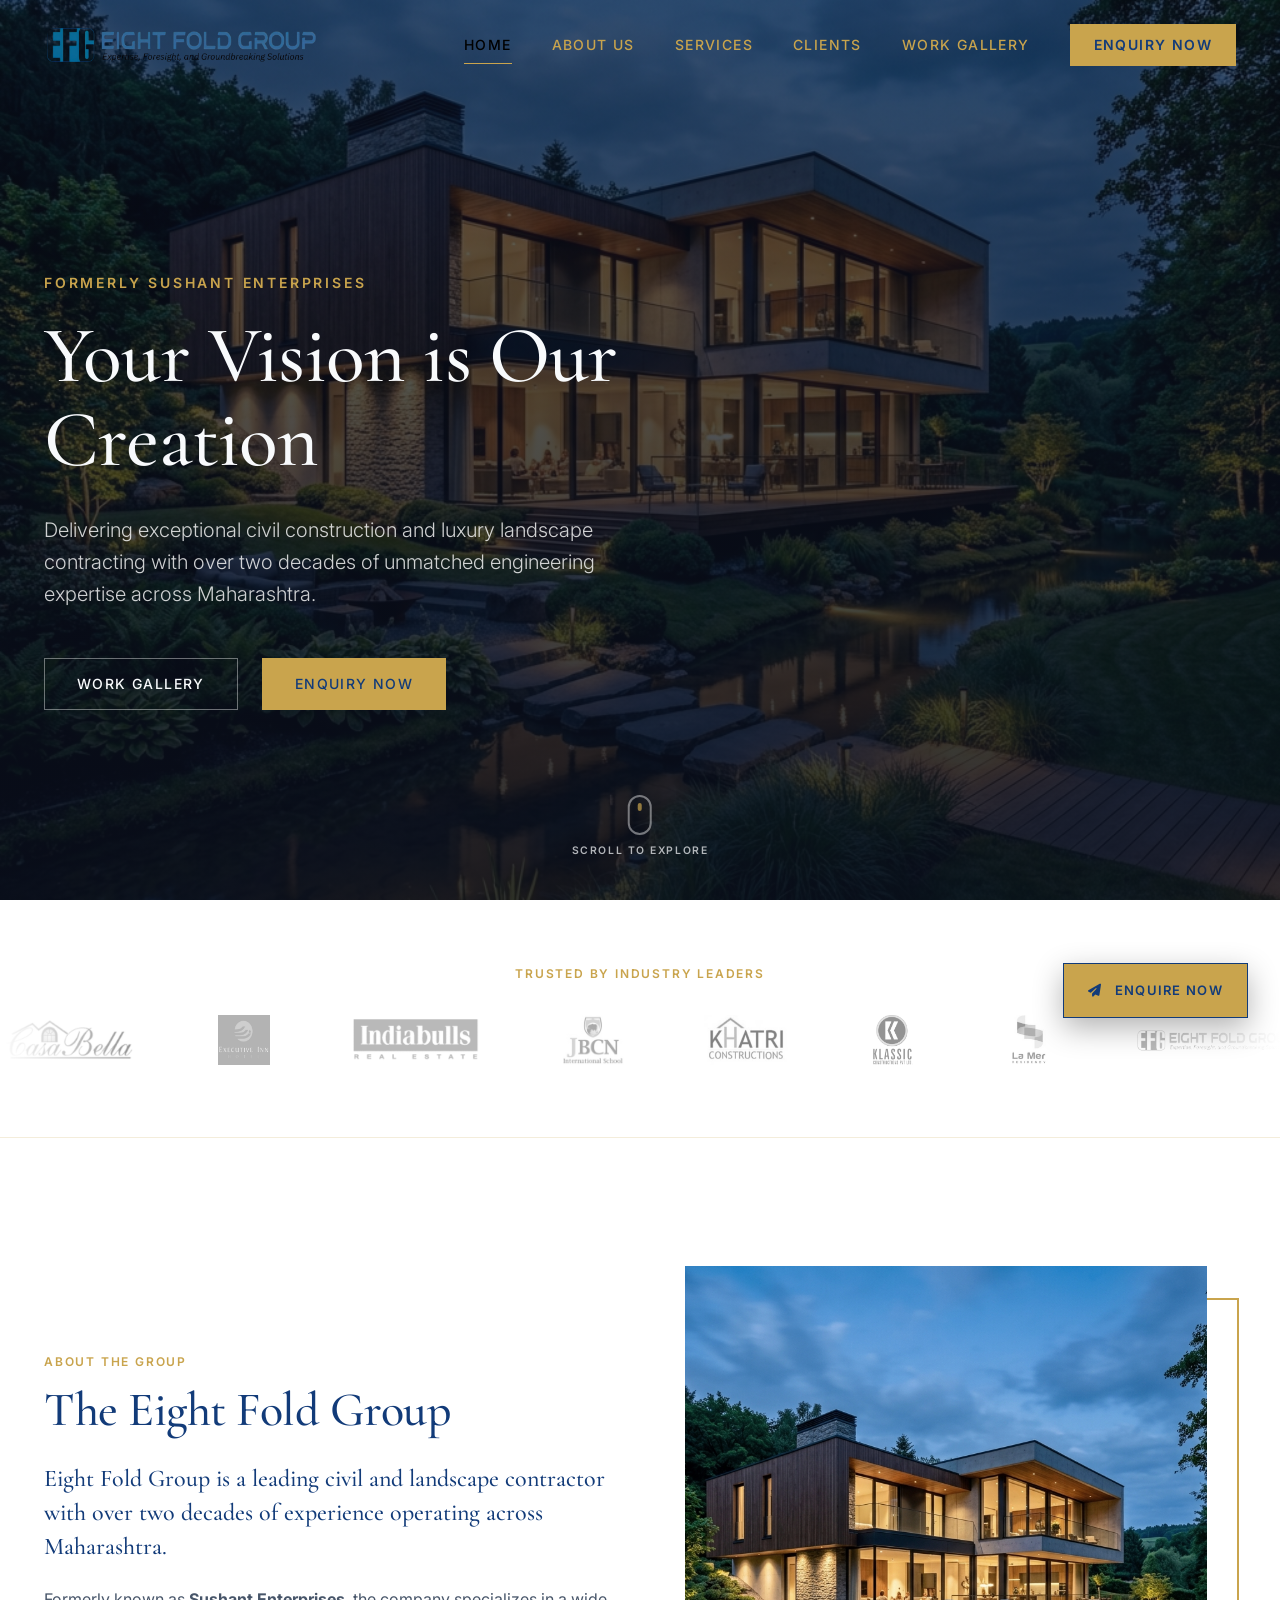
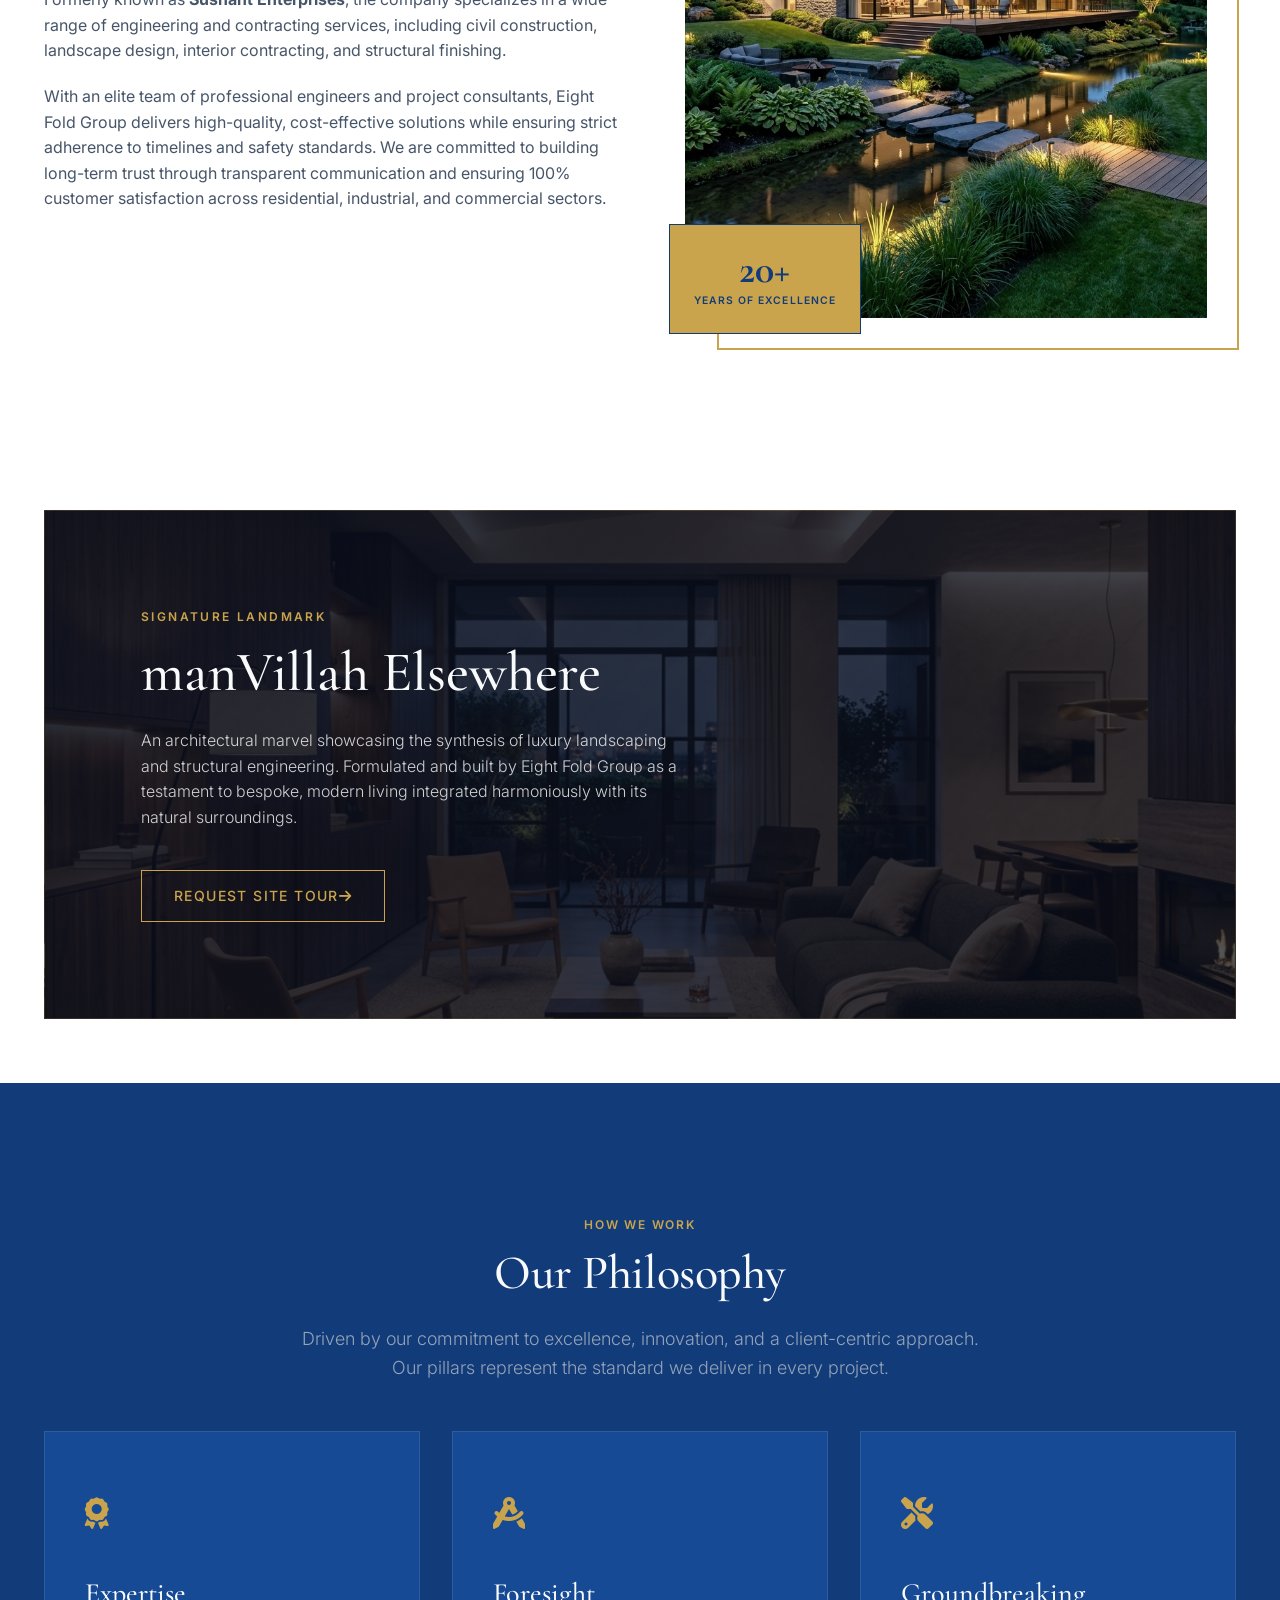
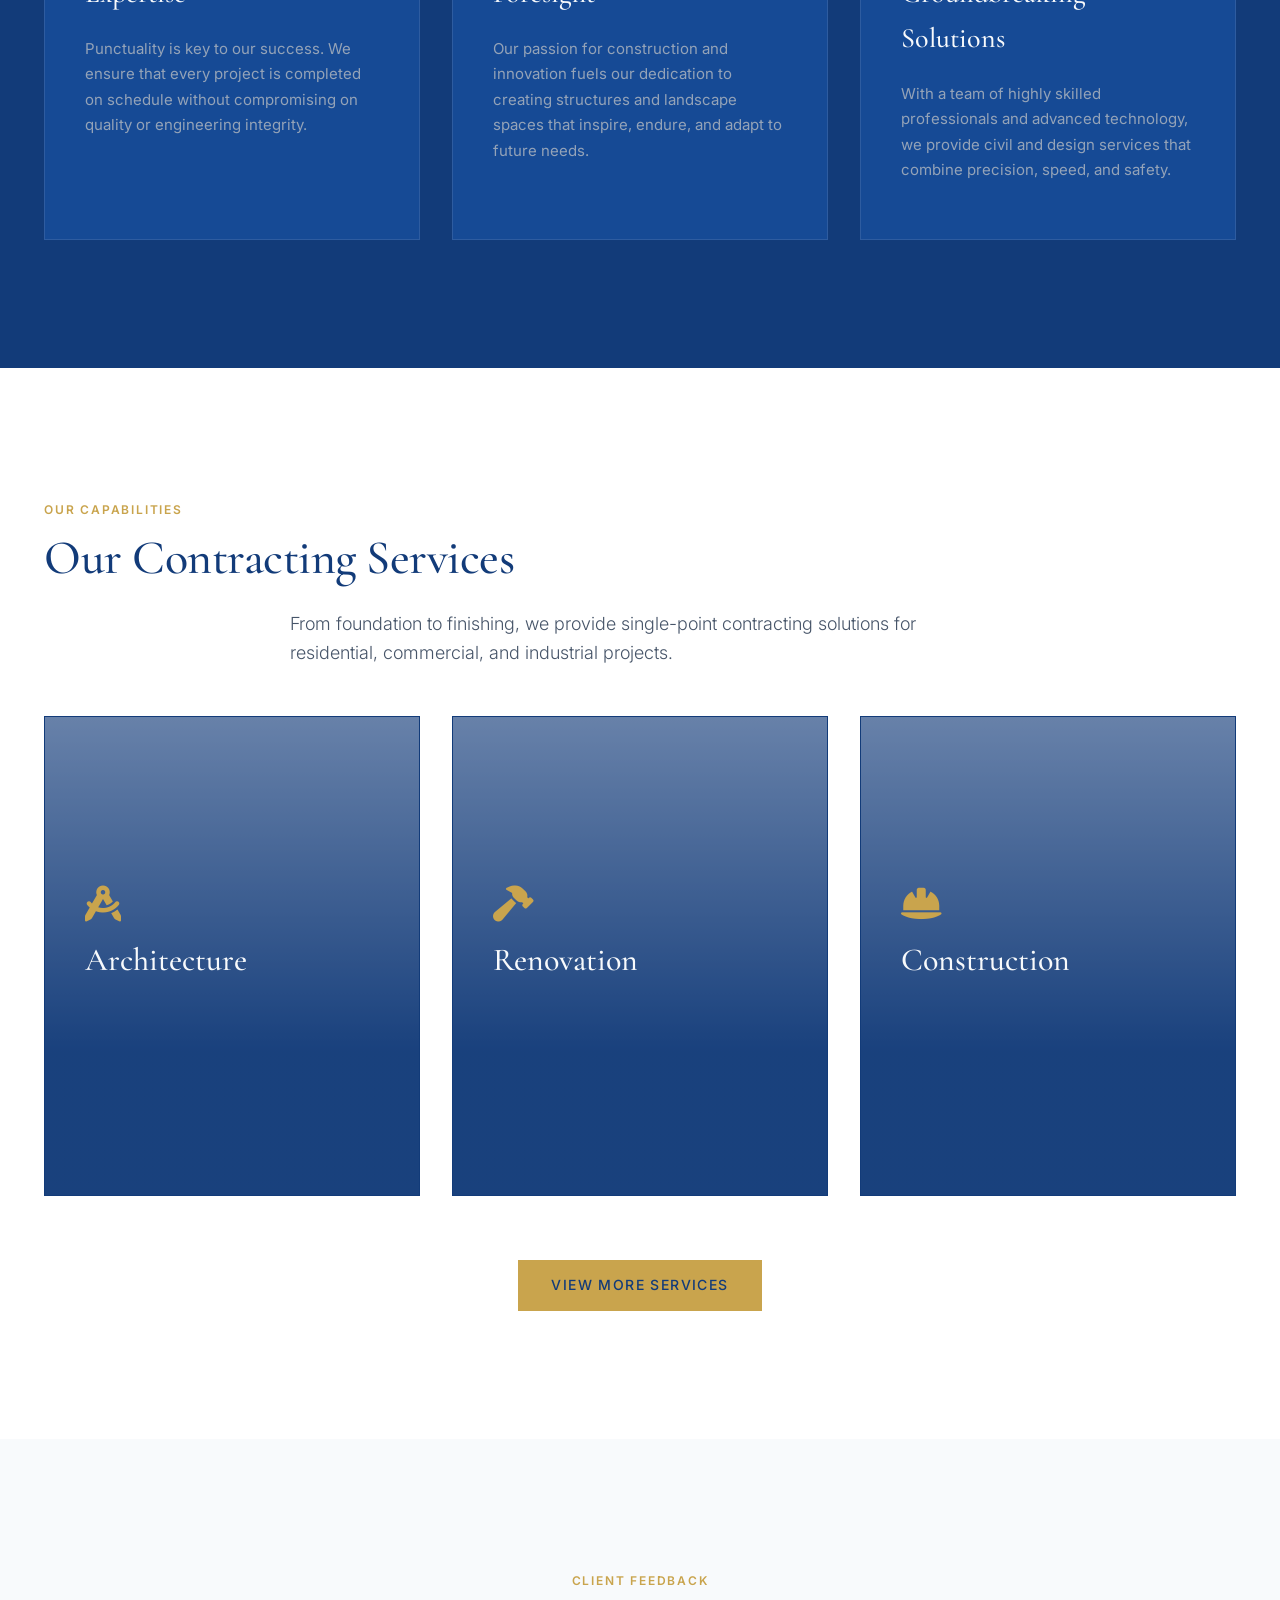
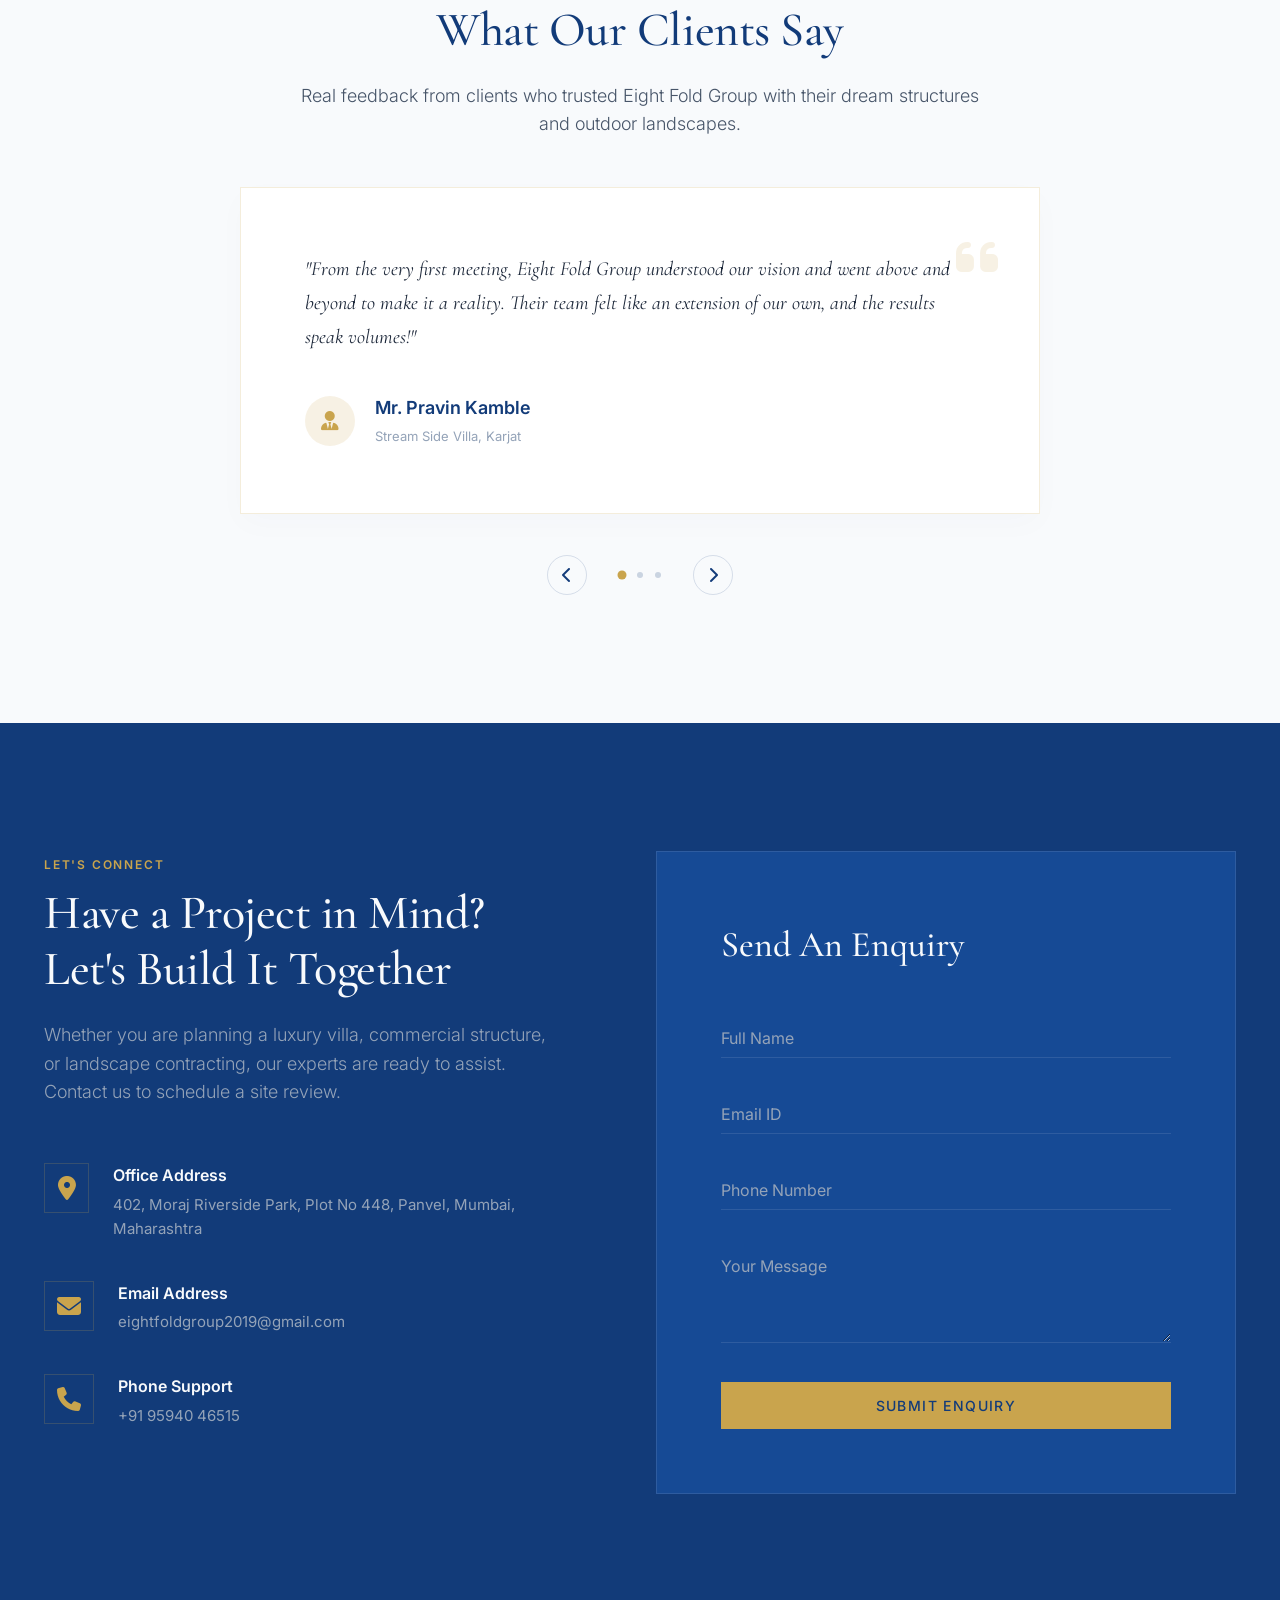
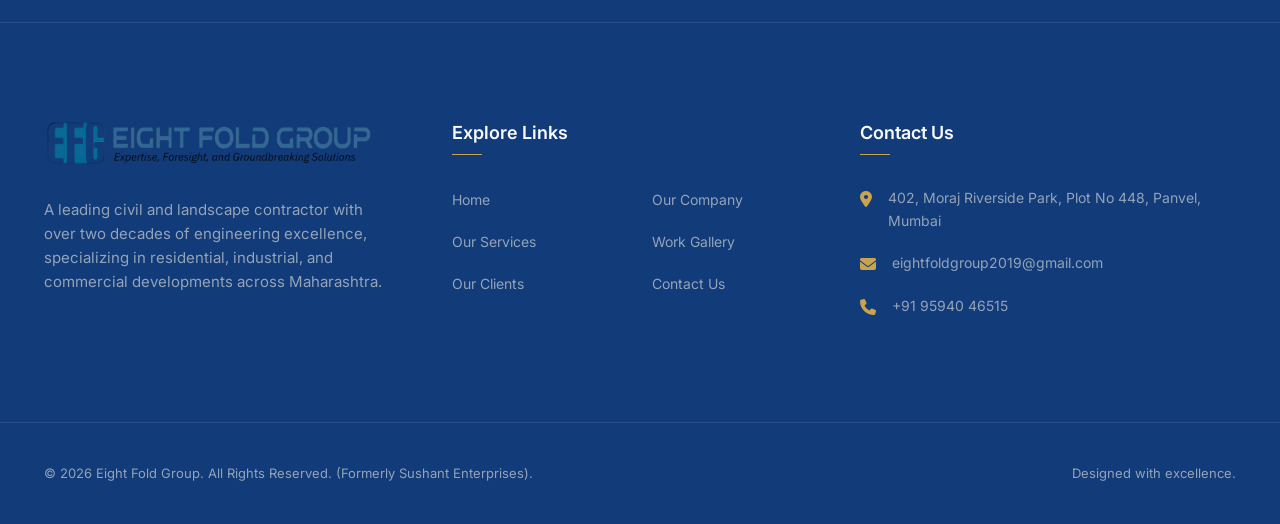
<file: index.html>
<!DOCTYPE html>
<html lang="en">
<head>
    <meta charset="UTF-8">
    <meta name="viewport" content="width=device-width, initial-scale=1.0">
    <title>Eight Fold Group | Civil & Landscape Contractor Maharashtra</title>
    <meta name="description" content="Eight Fold Group (formerly Sushant Enterprises) is Maharashtra's premier civil and landscape contractor. Specializing in civil construction, premium landscaping, and luxury finishing work.">
    <meta name="keywords" content="Civil Contractor, Landscape Contractor, Maharashtra Construction, Sushant Enterprises, Eight Fold Group, Luxury Landscaping, Panvel, Mumbai Construction">
    <meta name="author" content="Eight Fold Group">
    
    <!-- Google Fonts -->
    <link rel="preconnect" href="https://fonts.googleapis.com">
    <link rel="preconnect" href="https://fonts.gstatic.com" crossorigin>
    <link href="https://fonts.googleapis.com/css2?family=Cormorant+Garamond:ital,wght@0,300;0,400;0,500;0,600;0,700;1,400&family=Inter:wght@300;400;500;600;700&display=swap" rel="stylesheet">
    
    <!-- FontAwesome for Premium Icons -->
    <link rel="stylesheet" href="https://cdnjs.cloudflare.com/ajax/libs/font-awesome/6.4.0/css/all.min.css">
    
    <!-- Custom CSS -->
    <link rel="stylesheet" href="css/style.css">
</head>
<body>

    <!-- Header Navigation -->
    <header class="header" id="main-header">
        <div class="container header-container">
            <a href="#home" class="logo" id="nav-logo">
                <img src="assets/images/logo.png" alt="Eight Fold Group" style="height: 40px; width: auto; display: block;">
            </a>
            
            <nav class="nav-menu" id="nav-menu">
                <a href="#home" class="nav-link active">Home</a>
                <a href="#about" class="nav-link">About Us</a>
                <a href="services.html" class="nav-link">Services</a>
                <a href="#clients" class="nav-link">Clients</a>
                <a href="gallery.html" class="nav-link">Work Gallery</a>
                <a href="#contact" class="nav-link nav-cta">Enquiry Now</a>
            </nav>

            <button class="mobile-nav-toggle" id="mobile-menu-btn" aria-label="Toggle Navigation Menu">
                <span class="bar"></span>
                <span class="bar"></span>
                <span class="bar"></span>
            </button>
        </div>
    </header>

    <!-- Hero Section -->
    <section class="hero-section" id="home">
        <div class="hero-slider">
            <div class="hero-slide active" style="background-image: linear-gradient(to bottom, rgba(10, 15, 29, 0.6), rgba(10, 15, 29, 0.85)), url('assets/images/hero-bg.png');"></div>
        </div>
        
        <div class="container hero-content-wrapper">
            <div class="hero-content">
                <span class="hero-subtitle">FORMERLY SUSHANT ENTERPRISES</span>
                <h1 class="hero-title">Your Vision is Our Creation</h1>
                <p class="hero-description">Delivering exceptional civil construction and luxury landscape contracting with over two decades of unmatched engineering expertise across Maharashtra.</p>
                <div class="hero-buttons">
                    <a href="gallery.html" class="btn btn-secondary">Work Gallery</a>
                    <a href="#contact" class="btn btn-primary">Enquiry Now</a>
                </div>
            </div>
        </div>

        <div class="hero-scroll-indicator">
            <span class="mouse-icon">
                <span class="wheel"></span>
            </span>
            <span class="scroll-text">Scroll to Explore</span>
        </div>
    </section>

    <!-- Clients Marquee Section -->
    <section class="clients-marquee-section" id="clients">
        <div class="marquee-title-container">
            <span class="section-tag text-center" style="display: block; margin-bottom: 0;">TRUSTED BY INDUSTRY LEADERS</span>
        </div>
        <div class="marquee-container">
            <div class="marquee-track">
                <!-- We duplicate the logos twice for a seamless infinite loop -->
                <div class="marquee-content">
                    <img src="assets/clients logos/casa.png" alt="Casa" class="client-logo">
                    <img src="assets/clients logos/ex.png" alt="Ex" class="client-logo">
                    <img src="assets/clients logos/indiabulls.png" alt="Indiabulls" class="client-logo">
                    <img src="assets/clients logos/jbcn.png" alt="JBCN" class="client-logo">
                    <img src="assets/clients logos/khatri.png" alt="Khatri" class="client-logo">
                    <img src="assets/clients logos/klassic.png" alt="Klassic" class="client-logo">
                    <img src="assets/clients logos/lamer.png" alt="Lamer" class="client-logo">
                    <img src="assets/clients logos/logo.png" alt="Logo" class="client-logo">
                    <img src="assets/clients logos/love.png" alt="Love" class="client-logo">
                    <img src="assets/clients logos/merch.png" alt="Merch" class="client-logo">
                    <img src="assets/clients logos/moraj.png" alt="Moraj" class="client-logo">
                    <img src="assets/clients logos/mp.png" alt="MP" class="client-logo">
                    <img src="assets/clients logos/nerul.png" alt="Nerul" class="client-logo">
                    <img src="assets/clients logos/orion.png" alt="Orion" class="client-logo">
                    <img src="assets/clients logos/ryan.png" alt="Ryan" class="client-logo">
                </div>
                <!-- Duplicate for seamless loop -->
                <div class="marquee-content">
                    <img src="assets/clients logos/casa.png" alt="Casa" class="client-logo">
                    <img src="assets/clients logos/ex.png" alt="Ex" class="client-logo">
                    <img src="assets/clients logos/indiabulls.png" alt="Indiabulls" class="client-logo">
                    <img src="assets/clients logos/jbcn.png" alt="JBCN" class="client-logo">
                    <img src="assets/clients logos/khatri.png" alt="Khatri" class="client-logo">
                    <img src="assets/clients logos/klassic.png" alt="Klassic" class="client-logo">
                    <img src="assets/clients logos/lamer.png" alt="Lamer" class="client-logo">
                    <img src="assets/clients logos/logo.png" alt="Logo" class="client-logo">
                    <img src="assets/clients logos/love.png" alt="Love" class="client-logo">
                    <img src="assets/clients logos/merch.png" alt="Merch" class="client-logo">
                    <img src="assets/clients logos/moraj.png" alt="Moraj" class="client-logo">
                    <img src="assets/clients logos/mp.png" alt="MP" class="client-logo">
                    <img src="assets/clients logos/nerul.png" alt="Nerul" class="client-logo">
                    <img src="assets/clients logos/orion.png" alt="Orion" class="client-logo">
                    <img src="assets/clients logos/ryan.png" alt="Ryan" class="client-logo">
                </div>
            </div>
        </div>
    </section>

    <!-- About Section -->
    <section class="about-section" id="about">
        <div class="container">
            <div class="grid grid-2">
                <div class="about-text-content">
                    <span class="section-tag">About The Group</span>
                    <h2 class="section-title">The Eight Fold Group</h2>
                    <p class="lead-text">
                        Eight Fold Group is a leading civil and landscape contractor with over two decades of experience operating across Maharashtra.
                    </p>
                    <p class="body-text">
                        Formerly known as <strong>Sushant Enterprises</strong>, the company specializes in a wide range of engineering and contracting services, including civil construction, landscape design, interior contracting, and structural finishing. 
                    </p>
                    <p class="body-text">
                        With an elite team of professional engineers and project consultants, Eight Fold Group delivers high-quality, cost-effective solutions while ensuring strict adherence to timelines and safety standards. We are committed to building long-term trust through transparent communication and ensuring 100% customer satisfaction across residential, industrial, and commercial sectors.
                    </p>
                </div>
                <div class="about-image-showcase">
                    <div class="image-frame">
                        <img src="assets/images/hero-bg.png" alt="Luxury Villa Architecture Design" class="about-img-main">
                        <div class="experience-badge">
                            <span class="years">20+</span>
                            <span class="exp-text">Years of Excellence</span>
                        </div>
                    </div>
                </div>
            </div>
        </div>
    </section>

    <!-- Signature Projects / manVillah Section -->
    <section class="projects-highlight-section">
        <div class="container">
            <div class="highlight-banner" style="background-image: linear-gradient(135deg, rgba(10, 15, 29, 0.9) 0%, rgba(10, 15, 29, 0.7) 100%), url('assets/images/service-interior.png');">
                <div class="highlight-content">
                    <span class="highlight-tag">Signature Landmark</span>
                    <h3 class="highlight-title">manVillah Elsewhere</h3>
                    <p class="highlight-desc">An architectural marvel showcasing the synthesis of luxury landscaping and structural engineering. Formulated and built by Eight Fold Group as a testament to bespoke, modern living integrated harmoniously with its natural surroundings.</p>
                    <a href="#contact" class="btn btn-outline-gold">Request Site Tour <i class="fa-solid fa-arrow-right"></i></a>
                </div>
            </div>
        </div>
    </section>

    <!-- Philosophy Section -->
    <section class="philosophy-section">
        <div class="container">
            <div class="section-header text-center">
                <span class="section-tag">How We Work</span>
                <h2 class="section-title">Our Philosophy</h2>
                <p class="section-subtitle">Driven by our commitment to excellence, innovation, and a client-centric approach. Our pillars represent the standard we deliver in every project.</p>
            </div>
            
            <div class="grid grid-3 philosophy-grid">
                <!-- Pillar 1 -->
                <div class="philosophy-card">
                    <div class="card-icon-wrapper">
                        <i class="fa-solid fa-award"></i>
                    </div>
                    <h3 class="philosophy-card-title">Expertise</h3>
                    <p class="philosophy-card-desc">Punctuality is key to our success. We ensure that every project is completed on schedule without compromising on quality or engineering integrity.</p>
                </div>

                <!-- Pillar 2 -->
                <div class="philosophy-card">
                    <div class="card-icon-wrapper">
                        <i class="fa-solid fa-compass-drafting"></i>
                    </div>
                    <h3 class="philosophy-card-title">Foresight</h3>
                    <p class="philosophy-card-desc">Our passion for construction and innovation fuels our dedication to creating structures and landscape spaces that inspire, endure, and adapt to future needs.</p>
                </div>

                <!-- Pillar 3 -->
                <div class="philosophy-card">
                    <div class="card-icon-wrapper">
                        <i class="fa-solid fa-screwdriver-wrench"></i>
                    </div>
                    <h3 class="philosophy-card-title">Groundbreaking Solutions</h3>
                    <p class="philosophy-card-desc">With a team of highly skilled professionals and advanced technology, we provide civil and design services that combine precision, speed, and safety.</p>
                </div>
            </div>
        </div>
    </section>

    <!-- Services Section -->
    <section class="services-section" id="services">
        <div class="container">
            <div class="section-header">
                <span class="section-tag">Our Capabilities</span>
                <h2 class="section-title">Our Contracting Services</h2>
                <p class="section-subtitle">From foundation to finishing, we provide single-point contracting solutions for residential, commercial, and industrial projects.</p>
            </div>

            <div class="grid grid-3 services-grid">
                <!-- Service 1 -->
                <div class="service-card" style="background-image: linear-gradient(to top, rgba(18, 59, 121, 0.95) 30%, rgba(18, 59, 121, 0.4)), url('https://images.unsplash.com/photo-1486406146926-c627a92ad1ab?q=80&w=800&auto=format&fit=crop');">
                    <div class="service-content">
                        <div class="service-icon"><i class="fa-solid fa-compass-drafting"></i></div>
                        <h3 class="service-title">Architecture</h3>
                        <p class="service-desc">Expert architectural design services blending innovative concepts with functional spaces to bring your visionary projects to life.</p>
                        <a href="#contact" class="service-link">Inquire Details <i class="fa-solid fa-chevron-right"></i></a>
                    </div>
                </div>

                <!-- Service 2 -->
                <div class="service-card" style="background-image: linear-gradient(to top, rgba(18, 59, 121, 0.95) 30%, rgba(18, 59, 121, 0.4)), url('https://images.unsplash.com/photo-1503387762-592deb58ef4e?q=80&w=800&auto=format&fit=crop');">
                    <div class="service-content">
                        <div class="service-icon"><i class="fa-solid fa-hammer"></i></div>
                        <h3 class="service-title">Renovation</h3>
                        <p class="service-desc">Comprehensive remodeling and renovation solutions to modernize your existing structures, enhancing aesthetics and structural integrity.</p>
                        <a href="#contact" class="service-link">Inquire Details <i class="fa-solid fa-chevron-right"></i></a>
                    </div>
                </div>

                <!-- Service 3 -->
                <div class="service-card" style="background-image: linear-gradient(to top, rgba(18, 59, 121, 0.95) 30%, rgba(18, 59, 121, 0.4)), url('https://images.unsplash.com/photo-1504307651254-35680f356dfd?q=80&w=800&auto=format&fit=crop');">
                    <div class="service-content">
                        <div class="service-icon"><i class="fa-solid fa-helmet-safety"></i></div>
                        <h3 class="service-title">Construction</h3>
                        <p class="service-desc">End-to-end building construction services prioritizing premium materials, safety standards, and meticulous engineering.</p>
                        <a href="#contact" class="service-link">Inquire Details <i class="fa-solid fa-chevron-right"></i></a>
                    </div>
                </div>
            </div>

            <div class="services-footer text-center">
                <a href="services.html" class="btn btn-primary">View More Services</a>
            </div>
        </div>
    </section>

    <!-- Testimonials Section -->
    <section class="testimonials-section" id="testimonials">
        <div class="container">
            <div class="section-header text-center">
                <span class="section-tag">Client Feedback</span>
                <h2 class="section-title">What Our Clients Say</h2>
                <p class="section-subtitle">Real feedback from clients who trusted Eight Fold Group with their dream structures and outdoor landscapes.</p>
            </div>

            <div class="testimonial-slider-container">
                <div class="testimonial-slider" id="testimonial-slider">
                    
                    <!-- Testimonial 1 -->
                    <div class="testimonial-slide active">
                        <div class="testimonial-content-card">
                            <div class="quote-icon"><i class="fa-solid fa-quote-left"></i></div>
                            <p class="testimonial-text">
                                "From the very first meeting, Eight Fold Group understood our vision and went above and beyond to make it a reality. Their team felt like an extension of our own, and the results speak volumes!"
                            </p>
                            <div class="client-meta">
                                <div class="client-avatar">
                                    <i class="fa-solid fa-user-tie"></i>
                                </div>
                                <div class="client-info">
                                    <h4 class="client-name">Mr. Pravin Kamble</h4>
                                    <span class="client-project">Stream Side Villa, Karjat</span>
                                </div>
                            </div>
                        </div>
                    </div>

                    <!-- Testimonial 2 -->
                    <div class="testimonial-slide">
                        <div class="testimonial-content-card">
                            <div class="quote-icon"><i class="fa-solid fa-quote-left"></i></div>
                            <p class="testimonial-text">
                                "We are beyond grateful to Eight Fold Group for turning our dreams into a beautiful space. Their passion and dedication were clear in every step, and we couldn't be happier with the final outcome."
                            </p>
                            <div class="client-meta">
                                <div class="client-avatar">
                                    <i class="fa-solid fa-user-tie"></i>
                                </div>
                                <div class="client-info">
                                    <h4 class="client-name">Mrs. Prerana Damani</h4>
                                    <span class="client-project">Architect</span>
                                </div>
                            </div>
                        </div>
                    </div>

                    <!-- Testimonial 3 -->
                    <div class="testimonial-slide">
                        <div class="testimonial-content-card">
                            <div class="quote-icon"><i class="fa-solid fa-quote-left"></i></div>
                            <p class="testimonial-text">
                                "Eight Fold Group brought warmth and care to our project, treating it as if it were their own. Their expertise, combined with a personal touch, made the entire journey truly enjoyable and rewarding."
                            </p>
                            <div class="client-meta">
                                <div class="client-avatar">
                                    <i class="fa-solid fa-user-tie"></i>
                                </div>
                                <div class="client-info">
                                    <h4 class="client-name">Mr. Mahesh Gajur</h4>
                                    <span class="client-project">Waghachiwadi Estate</span>
                                </div>
                            </div>
                        </div>
                    </div>

                </div>

                <!-- Slider Controls -->
                <div class="slider-controls">
                    <button class="slider-arrow prev" id="slider-prev" aria-label="Previous Testimonial"><i class="fa-solid fa-chevron-left"></i></button>
                    <div class="slider-dots" id="slider-dots">
                        <span class="dot active" data-index="0"></span>
                        <span class="dot" data-index="1"></span>
                        <span class="dot" data-index="2"></span>
                    </div>
                    <button class="slider-arrow next" id="slider-next" aria-label="Next Testimonial"><i class="fa-solid fa-chevron-right"></i></button>
                </div>
            </div>
        </div>
    </section>

    <!-- Enquiry / Contact Section -->
    <section class="contact-section" id="contact">
        <div class="container">
            <div class="grid grid-2">
                <div class="contact-info-panel">
                    <span class="section-tag">Let's Connect</span>
                    <h2 class="section-title text-light">Have a Project in Mind? Let's Build It Together</h2>
                    <p class="contact-desc">
                        Whether you are planning a luxury villa, commercial structure, or landscape contracting, our experts are ready to assist. Contact us to schedule a site review.
                    </p>

                    <div class="contact-details-list">
                        <div class="contact-item">
                            <div class="contact-icon"><i class="fa-solid fa-location-dot"></i></div>
                            <div class="contact-text">
                                <h4>Office Address</h4>
                                <p>402, Moraj Riverside Park, Plot No 448, Panvel, Mumbai, Maharashtra</p>
                            </div>
                        </div>
                        <div class="contact-item">
                            <div class="contact-icon"><i class="fa-solid fa-envelope"></i></div>
                            <div class="contact-text">
                                <h4>Email Address</h4>
                                <p><a href="mailto:eightfoldgroup2019@gmail.com">eightfoldgroup2019@gmail.com</a></p>
                            </div>
                        </div>
                        <div class="contact-item">
                            <div class="contact-icon"><i class="fa-solid fa-phone"></i></div>
                            <div class="contact-text">
                                <h4>Phone Support</h4>
                                <p><a href="tel:+919594046515">+91 95940 46515</a></p>
                            </div>
                        </div>
                    </div>
                </div>

                <div class="contact-form-panel">
                    <h3 class="form-title">Send An Enquiry</h3>
                    <form id="enquiry-form" class="enquiry-form">
                        <div class="form-group">
                            <input type="text" id="full-name" name="name" required class="form-input" placeholder=" ">
                            <label for="full-name" class="form-label">Full Name</label>
                        </div>
                        <div class="form-group">
                            <input type="email" id="email-id" name="email" required class="form-input" placeholder=" ">
                            <label for="email-id" class="form-label">Email ID</label>
                        </div>
                        <div class="form-group">
                            <input type="tel" id="phone-number" name="phone" required class="form-input" placeholder=" ">
                            <label for="phone-number" class="form-label">Phone Number</label>
                        </div>
                        <div class="form-group">
                            <textarea id="message" name="message" required class="form-input" rows="4" placeholder=" "></textarea>
                            <label for="message" class="form-label">Your Message</label>
                        </div>
                        <button type="submit" class="btn btn-primary btn-block" id="form-submit-btn">Submit Enquiry</button>
                    </form>
                    <div id="form-response" class="form-response"></div>
                </div>
            </div>
        </div>
    </section>

    <!-- Footer -->
    <footer class="footer">
        <div class="footer-top">
            <div class="container">
                <div class="grid grid-3">
                    <!-- Branding Col -->
                    <div class="footer-col footer-about">
                        <a href="index.html" class="footer-logo" style="display: inline-block;">
                            <img src="assets/images/logo.png" alt="Eight Fold Group" style="height: 48px; width: auto; display: block;">
                        </a>
                        <p class="footer-desc">
                            A leading civil and landscape contractor with over two decades of engineering excellence, specializing in residential, industrial, and commercial developments across Maharashtra.
                        </p>

                    </div>

                    <!-- Links Col -->
                    <div class="footer-col">
                        <h4 class="footer-title">Explore Links</h4>
                        <ul class="footer-links">
                            <li><a href="#home">Home</a></li>
                            <li><a href="#about">Our Company</a></li>
                            <li><a href="#services">Our Services</a></li>
                            <li><a href="gallery.html">Work Gallery</a></li>
                            <li><a href="#clients">Our Clients</a></li>
                            <li><a href="#contact">Contact Us</a></li>
                        </ul>
                    </div>

                    <!-- Contact Info Col -->
                    <div class="footer-col">
                        <h4 class="footer-title">Contact Us</h4>
                        <ul class="footer-contact-info">
                            <li>
                                <i class="fa-solid fa-map-marker-alt"></i>
                                <span>402, Moraj Riverside Park, Plot No 448, Panvel, Mumbai</span>
                            </li>
                            <li>
                                <i class="fa-solid fa-envelope"></i>
                                <a href="mailto:eightfoldgroup2019@gmail.com">eightfoldgroup2019@gmail.com</a>
                            </li>
                            <li>
                                <i class="fa-solid fa-phone"></i>
                                <a href="tel:+919594046515">+91 95940 46515</a>
                            </li>
                        </ul>
                    </div>
                </div>
            </div>
        </div>

        <div class="footer-bottom">
            <div class="container footer-bottom-container">
                <p class="copyright-text">&copy; 2026 Eight Fold Group. All Rights Reserved. (Formerly Sushant Enterprises).</p>
                <p class="design-credit">Designed with excellence.</p>
            </div>
        </div>
    </footer>

    <!-- Floating Quick Enquiry CTA -->
    <a href="#contact" class="floating-cta" aria-label="Contact Us Now">
        <i class="fa-solid fa-paper-plane"></i>
        <span>Enquire Now</span>
    </a>

    <!-- Custom JavaScript -->
    <script src="js/main.js"></script>
</body>
</html>
</file>
<file: css/style.css>
/* -------------------------------------------------------------
   EIGHT FOLD GROUP - PREMIUM CSS STYLESHEET
   ------------------------------------------------------------- */

/* Custom Variables & Colors */
:root {
    --primary-navy: #123B79;
    --secondary-navy: #164A95;
    --navy-tint: #1E5AAE;
    --accent-gold: #C9A44D;
    --accent-gold-hover: #E3C57E;
    --accent-gold-rgb: 201, 164, 77;
    --text-light: #f8fafc;
    --text-muted: #94a3b8;
    --text-dark: #1e293b;
    --text-body: #475569;
    --white: #ffffff;
    --border-color: rgba(201, 164, 77, 0.2);
    --border-color-light: rgba(255, 255, 255, 0.1);
    --font-heading: 'Cormorant Garamond', serif;
    --font-body: 'Inter', sans-serif;
    --transition-smooth: all 0.4s cubic-bezier(0.16, 1, 0.3, 1);
}

/* Reset and Base Styles */
* {
    margin: 0;
    padding: 0;
    box-sizing: border-box;
}

html {
    scroll-behavior: smooth;
    scroll-padding-top: 90px;
    font-size: 16px;
}

body {
    background-color: var(--white);
    color: var(--text-body);
    font-family: var(--font-body);
    line-height: 1.6;
    overflow-x: hidden;
}

h1,
h2,
h3,
h4,
h5,
h6 {
    font-family: var(--font-heading);
    color: var(--primary-navy);
    font-weight: 500;
}

a {
    color: inherit;
    text-decoration: none;
    transition: var(--transition-smooth);
}

img {
    max-width: 100%;
    height: auto;
    display: block;
}

.container {
    width: 100%;
    max-width: 1240px;
    margin: 0 auto;
    padding: 0 1.5rem;
}

/* Grid Utilities */
.grid {
    display: grid;
    gap: 2rem;
}

.grid-2 {
    grid-template-columns: repeat(2, 1fr);
}

.grid-3 {
    grid-template-columns: repeat(3, 1fr);
}

/* Helper Utilities */
.text-center {
    text-align: center;
}

.text-light {
    color: var(--text-light) !important;
}

.section-tag {
    display: inline-block;
    font-family: var(--font-body);
    font-size: 0.75rem;
    font-weight: 600;
    text-transform: uppercase;
    letter-spacing: 0.15em;
    color: var(--accent-gold);
    margin-bottom: 0.75rem;
}

.section-title {
    font-size: 3rem;
    line-height: 1.15;
    margin-bottom: 1.5rem;
    letter-spacing: -0.01em;
}

.section-subtitle {
    font-size: 1.125rem;
    max-width: 700px;
    margin: 0 auto 3rem;
    color: var(--text-body);
    font-weight: 300;
}

/* Button Component */
.btn {
    display: inline-flex;
    align-items: center;
    justify-content: center;
    padding: 0.85rem 2rem;
    font-family: var(--font-body);
    font-size: 0.875rem;
    font-weight: 500;
    text-transform: uppercase;
    letter-spacing: 0.1em;
    border-radius: 0;
    border: 1px solid transparent;
    cursor: pointer;
    transition: var(--transition-smooth);
    position: relative;
    overflow: hidden;
}

.btn-primary {
    background-color: var(--accent-gold);
    color: var(--primary-navy);
    border-color: var(--accent-gold);
}

.btn-primary:hover {
    background-color: var(--accent-gold-hover);
    border-color: var(--accent-gold-hover);
    transform: translateY(-2px);
}

.btn-secondary {
    background-color: transparent;
    color: var(--text-light);
    border-color: rgba(255, 255, 255, 0.4);
}

.btn-secondary:hover {
    background-color: rgba(255, 255, 255, 0.1);
    border-color: var(--text-light);
    transform: translateY(-2px);
}

.btn-outline-gold {
    background-color: transparent;
    color: var(--accent-gold);
    border-color: var(--accent-gold);
}

.btn-outline-gold:hover {
    background-color: var(--accent-gold);
    color: var(--primary-navy);
    transform: translateY(-2px);
}

.btn-block {
    display: flex;
    width: 100%;
}

/* -------------------------------------------------------------
   HEADER SECTION
   ------------------------------------------------------------- */
.header {
    position: fixed;
    top: 0;
    left: 0;
    width: 100%;
    z-index: 1000;
    padding: 1.5rem 0;
    transition: var(--transition-smooth);
    border-bottom: 1px solid transparent;
}

.header.sticky {
    padding: 1rem 0;
    background-color: rgba(255, 255, 255, 0.12);
    backdrop-filter: blur(15px);
    -webkit-backdrop-filter: blur(15px);
    border-bottom: 1px solid var(--border-color);
}

.header-container {
    display: flex;
    align-items: center;
    justify-content: space-between;
}

.logo {
    font-size: 1.5rem;
    font-weight: 700;
    letter-spacing: 0.05em;
    color: var(--text-light);
    font-family: var(--font-body);
}

.logo-accent {
    color: var(--accent-gold);
    font-family: var(--font-heading);
    font-weight: 600;
}

.nav-menu {
    display: flex;
    align-items: center;
    gap: 2.5rem;
}

.nav-link {
    color: var(--accent-gold);
    font-size: 0.875rem;
    font-weight: 500;
    text-transform: uppercase;
    letter-spacing: 0.1em;
    position: relative;
    padding: 0.5rem 0;
}

.nav-link::after {
    content: '';
    position: absolute;
    bottom: 0;
    left: 0;
    width: 0;
    height: 1px;
    background-color: var(--accent-gold);
    transition: var(--transition-smooth);
}

.nav-link:hover,
.nav-link.active {
    color: #000000;
}

.nav-link:hover::after,
.nav-link.active::after {
    width: 100%;
}

.nav-cta {
    background-color: var(--accent-gold);
    color: var(--primary-navy) !important;
    padding: 0.6rem 1.5rem;
    border-radius: 0;
    font-weight: 600;
}

.nav-cta::after {
    display: none;
}

.nav-cta:hover {
    background-color: var(--accent-gold-hover);
    color: var(--primary-navy) !important;
    transform: translateY(-2px);
}

/* Mobile Toggle */
.mobile-nav-toggle {
    display: none;
    flex-direction: column;
    justify-content: space-between;
    width: 24px;
    height: 18px;
    background: transparent;
    border: none;
    cursor: pointer;
}

.mobile-nav-toggle .bar {
    width: 100%;
    height: 2px;
    background-color: var(--text-light);
    transition: var(--transition-smooth);
}

/* -------------------------------------------------------------
   HERO SECTION
   ------------------------------------------------------------- */
.hero-section {
    position: relative;
    height: 100vh;
    min-height: 600px;
    display: flex;
    align-items: center;
    overflow: hidden;
}

.hero-slider {
    position: absolute;
    top: 0;
    left: 0;
    width: 100%;
    height: 100%;
    z-index: 1;
}

.hero-slide {
    position: absolute;
    top: 0;
    left: 0;
    width: 100%;
    height: 100%;
    background-size: cover;
    background-position: center;
    opacity: 0;
    transition: opacity 1.2s ease-in-out;
}

.hero-slide.active {
    opacity: 1;
    animation: kenburns 25s infinite alternate;
}

@keyframes kenburns {
    0% {
        transform: scale(1);
    }

    100% {
        transform: scale(1.15);
    }
}

.hero-content-wrapper {
    position: relative;
    z-index: 2;
    margin-top: 5rem;
}

.hero-content {
    max-width: 750px;
}

.hero-subtitle {
    display: inline-block;
    font-family: var(--font-body);
    font-size: 0.875rem;
    font-weight: 600;
    color: var(--accent-gold);
    letter-spacing: 0.2em;
    margin-bottom: 1.25rem;
}

.hero-title {
    font-size: 5rem;
    line-height: 1.05;
    color: var(--text-light);
    margin-bottom: 2rem;
    letter-spacing: -0.01em;
}

.hero-description {
    font-size: 1.25rem;
    color: rgba(255, 255, 255, 0.8);
    font-weight: 300;
    line-height: 1.6;
    margin-bottom: 3rem;
    max-width: 600px;
}

.hero-buttons {
    display: flex;
    gap: 1.5rem;
}

.hero-scroll-indicator {
    position: absolute;
    bottom: 2.5rem;
    left: 50%;
    transform: translateX(-50%);
    z-index: 2;
    display: flex;
    flex-direction: column;
    align-items: center;
    gap: 0.5rem;
    color: var(--text-light);
    opacity: 0.7;
}

.mouse-icon {
    width: 24px;
    height: 40px;
    border: 2px solid rgba(255, 255, 255, 0.6);
    border-radius: 12px;
    position: relative;
}

.mouse-icon .wheel {
    width: 4px;
    height: 8px;
    background-color: var(--accent-gold);
    border-radius: 2px;
    position: absolute;
    top: 6px;
    left: 50%;
    transform: translateX(-50%);
    animation: scroll-wheel 1.5s infinite;
}

@keyframes scroll-wheel {
    0% {
        top: 6px;
        opacity: 1;
    }

    100% {
        top: 18px;
        opacity: 0;
    }
}

.scroll-text {
    font-size: 0.65rem;
    text-transform: uppercase;
    letter-spacing: 0.15em;
    font-weight: 600;
}

/* -------------------------------------------------------------
   ABOUT SECTION
   ------------------------------------------------------------- */
.about-section {
    padding: 8rem 0;
    background-color: var(--white);
}

.about-text-content {
    display: flex;
    flex-direction: column;
    justify-content: center;
}

.lead-text {
    font-size: 1.5rem;
    font-family: var(--font-heading);
    color: var(--primary-navy);
    line-height: 1.4;
    margin-bottom: 1.5rem;
    font-weight: 500;
}

.body-text {
    font-size: 1rem;
    color: var(--text-body);
    margin-bottom: 1.25rem;
}

.about-image-showcase {
    display: flex;
    justify-content: center;
    align-items: center;
}

.image-frame {
    position: relative;
    width: 90%;
    aspect-ratio: 4/5;
    background-color: var(--primary-navy);
}

.image-frame::after {
    content: '';
    position: absolute;
    top: 2rem;
    left: 2rem;
    right: -2rem;
    bottom: -2rem;
    border: 2px solid var(--accent-gold);
    z-index: 1;
    pointer-events: none;
}

.about-img-main {
    position: relative;
    z-index: 2;
    width: 100%;
    height: 100%;
    object-fit: cover;
    filter: saturate(0.85);
}

.experience-badge {
    position: absolute;
    bottom: -1rem;
    left: -1rem;
    z-index: 3;
    background-color: var(--accent-gold);
    color: var(--primary-navy);
    padding: 1.5rem;
    display: flex;
    flex-direction: column;
    align-items: center;
    border: 1px solid var(--primary-navy);
    min-width: 130px;
}

.experience-badge .years {
    font-size: 2.5rem;
    font-weight: 700;
    line-height: 1;
    font-family: var(--font-heading);
}

.experience-badge .exp-text {
    font-size: 0.65rem;
    text-transform: uppercase;
    letter-spacing: 0.1em;
    font-weight: 600;
    text-align: center;
    margin-top: 0.25rem;
}

/* -------------------------------------------------------------
   SIGNATURE PROJECTS SECTION
   ------------------------------------------------------------- */
.projects-highlight-section {
    padding: 4rem 0;
    background-color: var(--white);
}

.highlight-banner {
    padding: 6rem;
    background-size: cover;
    background-position: center;
    position: relative;
    border: 1px solid var(--border-color);
}

.highlight-content {
    max-width: 550px;
    position: relative;
    z-index: 2;
}

.highlight-tag {
    font-size: 0.75rem;
    font-weight: 600;
    color: var(--accent-gold);
    letter-spacing: 0.2em;
    text-transform: uppercase;
    display: block;
    margin-bottom: 1rem;
}

.highlight-title {
    font-size: 3.5rem;
    color: var(--text-light);
    line-height: 1.1;
    margin-bottom: 1.5rem;
}

.highlight-desc {
    color: rgba(255, 255, 255, 0.8);
    font-size: 1rem;
    margin-bottom: 2.5rem;
    font-weight: 300;
}

/* -------------------------------------------------------------
   PHILOSOPHY SECTION
   ------------------------------------------------------------- */
.philosophy-section {
    padding: 8rem 0;
    background-color: var(--primary-navy);
    color: var(--text-light);
    position: relative;
    overflow: hidden;
}

.philosophy-section .section-title {
    color: var(--text-light);
}

.philosophy-section .section-subtitle {
    color: var(--text-muted);
}

.philosophy-grid {
    position: relative;
    z-index: 2;
}

.philosophy-card {
    background-color: var(--secondary-navy);
    padding: 3.5rem 2.5rem;
    border: 1px solid var(--border-color-light);
    transition: var(--transition-smooth);
}

.philosophy-card:hover {
    border-color: var(--accent-gold);
    transform: translateY(-5px);
}

.card-icon-wrapper {
    font-size: 2rem;
    color: var(--accent-gold);
    margin-bottom: 2rem;
}

.philosophy-card-title {
    color: var(--text-light);
    font-size: 1.75rem;
    margin-bottom: 1.25rem;
}

.philosophy-card-desc {
    color: var(--text-muted);
    font-size: 0.9375rem;
    line-height: 1.7;
}

/* -------------------------------------------------------------
   SERVICES SECTION
   ------------------------------------------------------------- */
.services-section {
    padding: 8rem 0;
    background-color: var(--white);
}

.services-grid {
    margin-bottom: 4rem;
}

.service-card {
    height: 480px;
    background-size: cover;
    background-position: center;
    position: relative;
    display: flex;
    align-items: flex-end;
    padding: 3rem 2.5rem;
    overflow: hidden;
    border: 1px solid var(--primary-navy);
    transition: var(--transition-smooth);
}

.service-card::before {
    content: '';
    position: absolute;
    top: 0;
    left: 0;
    width: 100%;
    height: 100%;
    background-color: rgba(18, 59, 121, 0.4);
    z-index: 1;
    transition: var(--transition-smooth);
}

.service-card:hover::before {
    background-color: rgba(18, 59, 121, 0.7);
}

.service-card:hover {
    transform: translateY(-5px);
    box-shadow: 0 20px 40px rgba(18, 59, 121, 0.15);
}

.service-content {
    position: relative;
    z-index: 2;
    transition: var(--transition-smooth);
}

.service-icon {
    font-size: 2.25rem;
    color: var(--accent-gold);
    margin-bottom: 1.5rem;
    transform: translateY(1.5rem);
    transition: var(--transition-smooth);
}

.service-title {
    color: var(--text-light);
    font-size: 2rem;
    margin-bottom: 1rem;
}

.service-desc {
    color: rgba(255, 255, 255, 0.7);
    font-size: 0.9375rem;
    margin-bottom: 1.5rem;
    opacity: 0;
    transform: translateY(1.5rem);
    transition: var(--transition-smooth);
}

.service-link {
    display: inline-flex;
    align-items: center;
    gap: 0.5rem;
    color: var(--accent-gold);
    font-size: 0.8125rem;
    text-transform: uppercase;
    font-weight: 600;
    letter-spacing: 0.1em;
    opacity: 0;
    transform: translateY(1.5rem);
    transition: var(--transition-smooth);
}

/* Hover States for Services Card items */
.service-card:hover .service-icon {
    transform: translateY(0);
}

.service-card:hover .service-desc {
    opacity: 1;
    transform: translateY(0);
}

.service-card:hover .service-link {
    opacity: 1;
    transform: translateY(0);
}

/* -------------------------------------------------------------
   TESTIMONIALS SECTION
   ------------------------------------------------------------- */
.testimonials-section {
    padding: 8rem 0;
    background-color: #f8fafc;
    overflow: hidden;
}

.testimonial-slider-container {
    max-width: 800px;
    margin: 0 auto;
    position: relative;
}

.testimonial-slider {
    position: relative;
    height: 320px;
}

.testimonial-slide {
    position: absolute;
    top: 0;
    left: 0;
    width: 100%;
    opacity: 0;
    visibility: hidden;
    transform: translateX(50px);
    transition: opacity 0.6s ease, transform 0.6s ease, visibility 0.6s;
}

.testimonial-slide.active {
    opacity: 1;
    visibility: visible;
    transform: translateX(0);
}

.testimonial-content-card {
    background-color: var(--white);
    padding: 4rem;
    border: 1px solid var(--border-color);
    box-shadow: 0 10px 30px rgba(18, 59, 121, 0.02);
    position: relative;
}

.quote-icon {
    position: absolute;
    top: 2rem;
    right: 2.5rem;
    font-size: 3rem;
    color: rgba(201, 164, 77, 0.15);
}

.testimonial-text {
    font-size: 1.25rem;
    color: var(--text-dark);
    font-style: italic;
    line-height: 1.7;
    margin-bottom: 2.5rem;
    font-family: var(--font-heading);
}

.client-meta {
    display: flex;
    align-items: center;
    gap: 1.25rem;
}

.client-avatar {
    width: 50px;
    height: 50px;
    border-radius: 50%;
    background-color: rgba(201, 164, 77, 0.15);
    color: var(--accent-gold);
    display: flex;
    align-items: center;
    justify-content: center;
    font-size: 1.25rem;
}

.client-info h4 {
    font-size: 1.125rem;
    color: var(--primary-navy);
    font-weight: 600;
    font-family: var(--font-body);
}

.client-info span {
    font-size: 0.8125rem;
    color: var(--text-muted);
}

/* Controls */
.slider-controls {
    display: flex;
    align-items: center;
    justify-content: center;
    gap: 2rem;
    margin-top: 3rem;
}

.slider-arrow {
    background: transparent;
    border: none;
    font-size: 1rem;
    color: var(--primary-navy);
    cursor: pointer;
    width: 40px;
    height: 40px;
    border-radius: 50%;
    border: 1px solid rgba(18, 59, 121, 0.15);
    display: flex;
    align-items: center;
    justify-content: center;
    transition: var(--transition-smooth);
}

.slider-arrow:hover {
    background-color: var(--primary-navy);
    color: var(--text-light);
    border-color: var(--primary-navy);
}

.slider-dots {
    display: flex;
    gap: 0.75rem;
}

.dot {
    width: 6px;
    height: 6px;
    border-radius: 50%;
    background-color: rgba(18, 59, 121, 0.2);
    cursor: pointer;
    transition: var(--transition-smooth);
}

.dot.active {
    background-color: var(--accent-gold);
    transform: scale(1.5);
}

/* -------------------------------------------------------------
   CONTACT & ENQUIRY SECTION
   ------------------------------------------------------------- */
.contact-section {
    background-color: var(--primary-navy);
    padding: 8rem 0;
    border-bottom: 1px solid var(--border-color-light);
}

.contact-info-panel {
    padding-right: 4rem;
}

.contact-desc {
    color: var(--text-muted);
    font-size: 1.125rem;
    margin-bottom: 3.5rem;
    font-weight: 300;
}

.contact-details-list {
    display: flex;
    flex-direction: column;
    gap: 2.5rem;
}

.contact-item {
    display: flex;
    gap: 1.5rem;
}

.contact-icon {
    font-size: 1.5rem;
    color: var(--accent-gold);
    width: 50px;
    height: 50px;
    border: 1px solid var(--border-color);
    display: flex;
    align-items: center;
    justify-content: center;
}

.contact-text h4 {
    color: var(--text-light);
    font-size: 1rem;
    font-family: var(--font-body);
    font-weight: 600;
    margin-bottom: 0.25rem;
}

.contact-text p {
    color: var(--text-muted);
    font-size: 0.9375rem;
}

.contact-text a:hover {
    color: var(--accent-gold);
}

/* Floating labels Form */
.contact-form-panel {
    background-color: var(--secondary-navy);
    padding: 4rem;
    border: 1px solid var(--border-color-light);
}

.form-title {
    color: var(--text-light);
    font-size: 2.25rem;
    margin-bottom: 2.5rem;
}

.enquiry-form {
    display: flex;
    flex-direction: column;
    gap: 2rem;
}

.form-group {
    position: relative;
}

.form-input {
    width: 100%;
    padding: 0.75rem 0;
    background: transparent;
    border: none;
    border-bottom: 1px solid var(--border-color-light);
    color: var(--text-light);
    font-family: var(--font-body);
    font-size: 0.9375rem;
    outline: none;
    transition: var(--transition-smooth);
}

.form-input:focus {
    border-bottom-color: var(--accent-gold);
}

.form-label {
    position: absolute;
    left: 0;
    top: 0.75rem;
    color: var(--text-muted);
    pointer-events: none;
    transition: 0.3s ease all;
}

/* CSS rule for floating label trigger */
.form-input:focus~.form-label,
.form-input:not(:placeholder-shown)~.form-label {
    top: -1.25rem;
    font-size: 0.75rem;
    color: var(--accent-gold);
}

.form-response {
    margin-top: 1.5rem;
    font-size: 0.9375rem;
    display: none;
}

.form-response.success {
    display: block;
    color: #10b981;
}

.form-response.error {
    display: block;
    color: #ef4444;
}

/* -------------------------------------------------------------
   FOOTER SECTION
   ------------------------------------------------------------- */
.footer {
    background-color: var(--primary-navy);
    color: var(--text-muted);
}

.footer-top {
    padding: 6rem 0;
    border-bottom: 1px solid var(--border-color-light);
}

.footer-about {
    padding-right: 2rem;
}

.footer-logo {
    color: var(--text-light);
    font-size: 1.5rem;
    font-weight: 700;
    margin-bottom: 1.5rem;
    letter-spacing: 0.05em;
    font-family: var(--font-body);
}

.footer-desc {
    font-size: 0.9375rem;
    line-height: 1.6;
    margin-bottom: 2rem;
}

.footer-socials {
    display: flex;
    gap: 1rem;
}

.footer-socials a {
    width: 36px;
    height: 36px;
    border: 1px solid var(--border-color-light);
    display: flex;
    align-items: center;
    justify-content: center;
    color: var(--text-light);
    font-size: 0.875rem;
}

.footer-socials a:hover {
    background-color: var(--accent-gold);
    color: var(--primary-navy);
    border-color: var(--accent-gold);
}

.footer-title {
    color: var(--text-light);
    font-size: 1.125rem;
    margin-bottom: 2rem;
    font-family: var(--font-body);
    font-weight: 600;
    position: relative;
    padding-bottom: 0.5rem;
}

.footer-title::after {
    content: '';
    position: absolute;
    bottom: 0;
    left: 0;
    width: 30px;
    height: 1px;
    background-color: var(--accent-gold);
}

.footer-links {
    list-style: none;
    display: grid;
    grid-template-columns: repeat(2, 1fr);
    gap: 1rem 1.5rem;
}

.footer-links a {
    font-size: 0.875rem;
    color: var(--text-muted);
}

.footer-links a:hover {
    color: var(--accent-gold);
    padding-left: 5px;
}

.footer-contact-info {
    list-style: none;
    display: flex;
    flex-direction: column;
    gap: 1.25rem;
}

.footer-contact-info li {
    display: flex;
    gap: 1rem;
    font-size: 0.875rem;
}

.footer-contact-info i {
    color: var(--accent-gold);
    font-size: 1rem;
    margin-top: 0.25rem;
}

.footer-contact-info a:hover {
    color: var(--accent-gold);
}

.footer-bottom {
    padding: 2.5rem 0;
    font-size: 0.8125rem;
}

.footer-bottom-container {
    display: flex;
    justify-content: space-between;
    align-items: center;
}

/* Floating CTA button */
.floating-cta {
    position: fixed;
    bottom: 2rem;
    right: 2rem;
    z-index: 99;
    background-color: var(--accent-gold);
    color: var(--primary-navy);
    padding: 1rem 1.5rem;
    border-radius: 0;
    display: flex;
    align-items: center;
    gap: 0.75rem;
    font-weight: 600;
    font-size: 0.8125rem;
    text-transform: uppercase;
    letter-spacing: 0.1em;
    box-shadow: 0 10px 30px rgba(0, 0, 0, 0.3);
    border: 1px solid var(--primary-navy);
    transform: translateY(150px);
    transition: var(--transition-smooth);
}

.floating-cta.show {
    transform: translateY(0);
}

.floating-cta:hover {
    background-color: var(--accent-gold-hover);
    transform: translateY(-3px);
}

/* -------------------------------------------------------------
   RESPONSIVE LAYOUTS (MEDIA QUERIES)
   ------------------------------------------------------------- */

/* Tablet & Smaller Screen Breakpoints */
@media (max-width: 1024px) {
    html {
        font-size: 15px;
    }

    .section-title {
        font-size: 2.75rem;
    }

    .hero-title {
        font-size: 4rem;
    }

    .contact-info-panel {
        padding-right: 0;
    }

    .highlight-banner {
        padding: 4rem;
    }

    .highlight-title {
        font-size: 2.75rem;
    }
}

@media (max-width: 768px) {

    .grid-2,
    .grid-3 {
        grid-template-columns: 1fr;
    }

    .header {
        padding: 1.25rem 0;
        background-color: rgba(255, 255, 255, 0.12);
        backdrop-filter: blur(15px);
        -webkit-backdrop-filter: blur(15px);
        border-bottom: 1px solid var(--border-color-light);
    }

    .mobile-nav-toggle {
        display: flex;
    }

    .nav-menu {
        position: fixed;
        top: 60px;
        left: -100%;
        width: 100%;
        height: calc(100vh - 60px);
        background-color: rgba(255, 255, 255, 0.8);
        backdrop-filter: blur(15px);
        -webkit-backdrop-filter: blur(15px);
        flex-direction: column;
        justify-content: center;
        gap: 3rem;
        transition: var(--transition-smooth);
        padding: 2rem;
        z-index: 999;
        border-top: 1px solid var(--border-color-light);
    }

    .nav-menu.open {
        left: 0;
    }

    .nav-link {
        font-size: 1.25rem;
        color: var(--primary-navy);
    }
    
    .nav-link:hover, .nav-link.active {
        color: var(--accent-gold);
    }

    .hero-title {
        font-size: 3rem;
    }

    .hero-description {
        font-size: 1.1rem;
    }

    .about-section {
        padding: 6rem 0;
    }

    .image-frame {
        width: 100%;
        margin-top: 3rem;
    }

    .image-frame::after {
        display: none;
    }

    .philosophy-section,
    .services-section,
    .testimonials-section,
    .contact-section {
        padding: 6rem 0;
    }

    .highlight-banner {
        padding: 3rem 2rem;
    }

    .testimonial-content-card {
        padding: 3rem 2rem;
    }

    .testimonial-slider {
        height: 420px;
    }

    .contact-form-panel {
        padding: 3rem 2rem;
    }

    .footer-bottom-container {
        flex-direction: column;
        gap: 1rem;
        text-align: center;
    }
}

@media (max-width: 480px) {
    .hero-title {
        font-size: 2.5rem;
    }

    .hero-buttons {
        flex-direction: column;
        gap: 1rem;
    }

    .btn {
        width: 100%;
    }

    .testimonial-slider {
        height: 480px;
    }
}

/* =========================================
   Extended Services Page (services.html)
   ========================================= */

.page-hero-section {
    padding: 160px 0 100px;
    background-size: cover;
    background-position: center;
    background-repeat: no-repeat;
    text-align: center;
    position: relative;
    border-bottom: 2px solid #C9A44D;
}

.page-hero-section .hero-title {
    font-family: 'Cormorant Garamond', serif;
    font-size: 3.5rem;
    color: #fff;
    margin-bottom: 15px;
}

.extended-services-section {
    padding: 100px 0;
    background-color: #fcfcfc;
}

.services-grid-extended {
    display: grid;
    grid-template-columns: repeat(auto-fit, minmax(320px, 1fr));
    gap: 40px;
}

.ext-service-card {
    background: #fff;
    padding: 40px 30px;
    border-radius: 4px;
    box-shadow: 0 5px 20px rgba(0, 0, 0, 0.03);
    text-align: center;
    transition: all 0.4s ease;
    border: 1px solid #f0f0f0;
    border-bottom: 3px solid transparent;
}

.ext-service-card:hover {
    transform: translateY(-8px);
    box-shadow: 0 15px 40px rgba(0, 0, 0, 0.08);
    border-bottom-color: #C9A44D;
}

.ext-icon-wrapper {
    width: 70px;
    height: 70px;
    background: rgba(212, 175, 55, 0.1);
    color: #C9A44D;
    border-radius: 50%;
    display: flex;
    align-items: center;
    justify-content: center;
    font-size: 1.8rem;
    margin: 0 auto 20px;
    transition: all 0.4s ease;
}

.ext-service-card:hover .ext-icon-wrapper {
    background: #C9A44D;
    color: #fff;
    transform: scale(1.1);
}

.ext-service-title {
    font-family: 'Cormorant Garamond', serif;
    font-size: 1.6rem;
    color: #123B79;
    margin-bottom: 15px;
    font-weight: 600;
}

.ext-service-desc {
    color: #555;
    line-height: 1.6;
    font-size: 0.95rem;
}

/* -------------------------------------------------------------
   CLIENTS MARQUEE SECTION
   ------------------------------------------------------------- */
.clients-marquee-section {
    background-color: var(--white);
    padding: 4rem 0;
    overflow: hidden;
    border-bottom: 1px solid var(--border-color);
}

.marquee-title-container {
    margin-bottom: 2rem;
}

.marquee-container {
    width: 100%;
    overflow: hidden;
    white-space: nowrap;
    position: relative;
}

/* Fading edges effect */
.marquee-container::before,
.marquee-container::after {
    content: '';
    position: absolute;
    top: 0;
    width: 150px;
    height: 100%;
    z-index: 2;
    pointer-events: none;
}

.marquee-container::before {
    left: 0;
    background: linear-gradient(to right, var(--white) 0%, transparent 100%);
}

.marquee-container::after {
    right: 0;
    background: linear-gradient(to left, var(--white) 0%, transparent 100%);
}

.marquee-track {
    display: inline-flex;
    width: max-content;
    animation: marquee-scroll 45s linear infinite;
}

.marquee-track:hover {
    animation-play-state: paused;
}

.marquee-content {
    display: flex;
    align-items: center;
    gap: 5rem;
    padding-right: 5rem;
    /* Ensures gap consistency with the duplicated block */
}

.client-logo {
    height: 50px;
    width: auto;
    max-width: 160px;
    object-fit: contain;
    filter: grayscale(100%) opacity(0.5);
    transition: var(--transition-smooth);
    cursor: pointer;
}

.client-logo:hover {
    filter: grayscale(0%) opacity(1);
    transform: scale(1.05);
}

@keyframes marquee-scroll {
    0% {
        transform: translateX(0);
    }

    100% {
        /* Move left by 50% of the track width (which holds two identical content blocks) */
        transform: translateX(-50%);
    }
}

/* =========================================
   GLOBAL RESPONSIVE UTILITIES
   ========================================= */
@media (max-width: 1024px) {

    .grid-3,
    .grid-4 {
        grid-template-columns: repeat(2, 1fr);
    }

    .section-title {
        font-size: 2.5rem;
    }
}

@media (max-width: 768px) {

    .grid-2,
    .grid-3,
    .grid-4 {
        grid-template-columns: 1fr;
    }

    .section-title {
        font-size: 2rem;
    }

    .highlight-title {
        font-size: 2rem;
    }

    .footer-top .grid {
        grid-template-columns: 1fr;
    }
}
</file>
